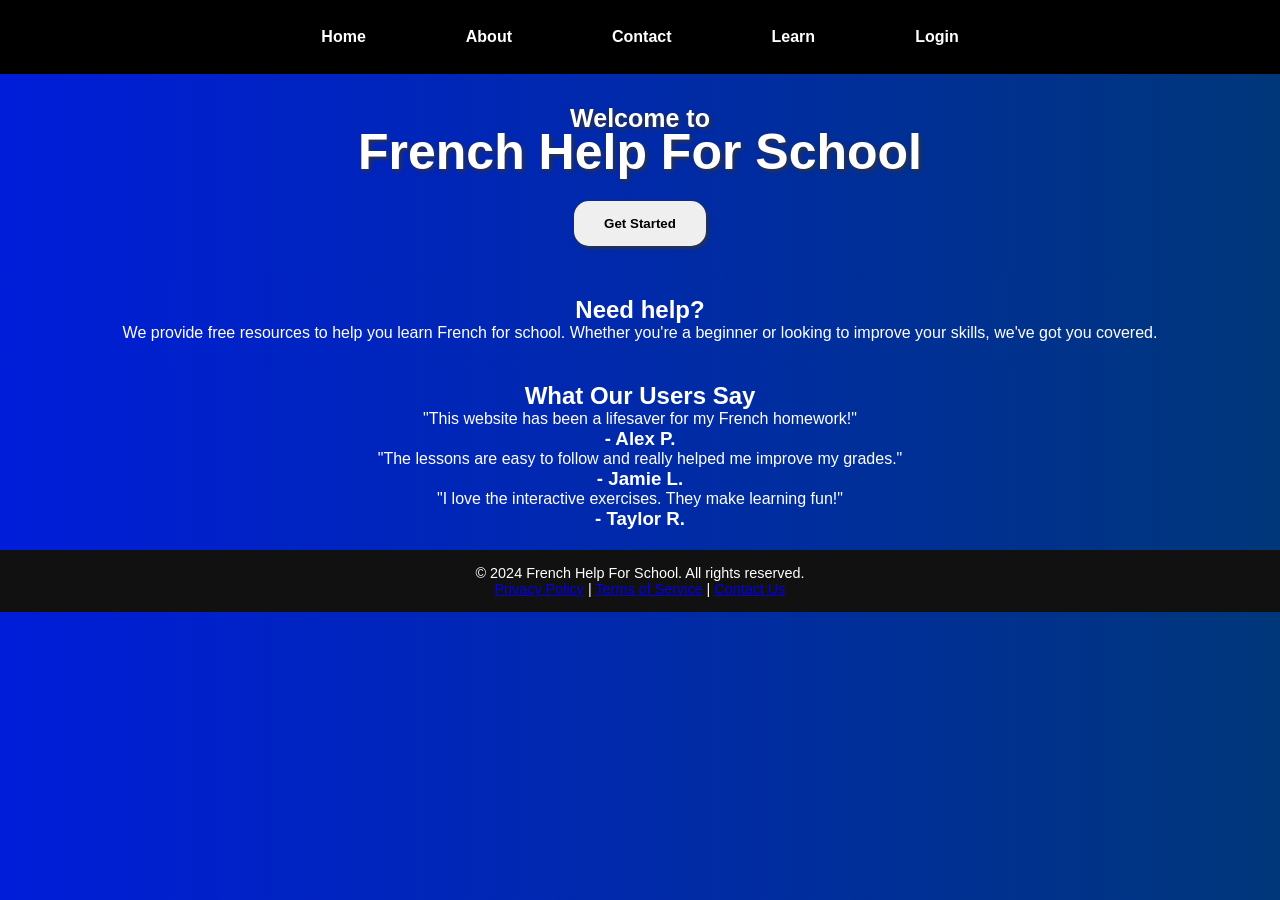
<file: index.html>
<!DOCTYPE html>
<html lang="en">

<head>
  <meta charset="UTF-8">
  <meta name="viewport" content="width=device-width, initial-scale=1">
  <link rel="stylesheet" href="assets/css/index.css">
  <title>French Help For School | Home</title>

  <!-- Favicons -->
  <link rel="apple-touch-icon" sizes="180x180" href="assets/images/favicons/apple-touch-icon.png">
  <link rel="icon" type="image/png" sizes="32x32" href="assets/images/favicons/favicon-32x32.png">
  <link rel="icon" type="image/png" sizes="16x16" href="assets/images/favicons/favicon-16x16.png">
  <link rel="manifest" href="assets/images/favicons/site.webmanifest">

  <!-- Google Sign-In -->
</head>

<body>
  <div class="content">
    <div id="nav-placeholder"></div>
    <div class="main">
      <div class="title">
        <h2>Welcome to</h2>
      <h1>French Help For School</h1>
      <button onclick="location.href='learn.html'">Get Started</button>
      </div>
      <div class="call-to-action">
        <h2>Need help?</h2>
        <p>We provide free resources to help you learn French for school. Whether you're a beginner or looking to
          improve your skills, we've got you covered.</p>
    </div>
    <div class="testimonials">
      <h2>What Our Users Say</h2>
      <div class="testimonial">
        <p>"This website has been a lifesaver for my French homework!"</p>
        <h3>- Alex P.</h3>
      </div>
      <div class="testimonial">
        <p>"The lessons are easy to follow and really helped me improve my grades."</p>
        <h3>- Jamie L.</h3>
      </div>
      <div class="testimonial">
        <p>"I love the interactive exercises. They make learning fun!"</p>
        <h3>- Taylor R.</h3>
      </div>
    </div>
    <div id="footer-placeholder"></div>
  </div>

  <script src="assets/js/script.js"></script>
  <script src="assets/js/jquery-3.6.0.min.js"></script>

  <script>
  </script>
</body>

</html>
</file>
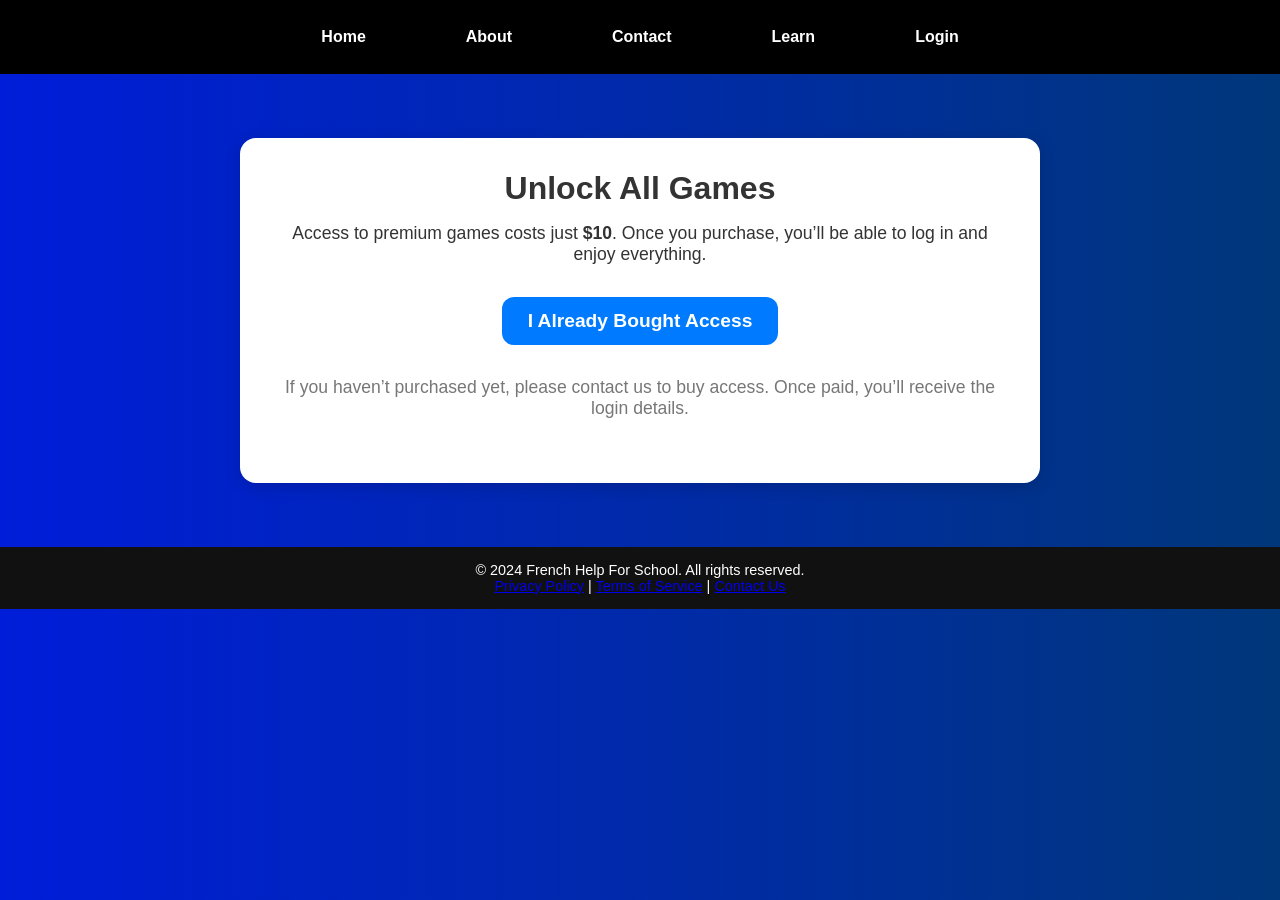
<file: buy.html>
<!DOCTYPE html>
<html lang="en">

<head>
    <meta charset="UTF-8">
    <meta name="viewport" content="width=device-width, initial-scale=1.0">
    <title>Buy Access | French Help For School</title>

    <!-- Favicons -->
    <link rel="apple-touch-icon" sizes="180x180" href="assets/images/favicons/apple-touch-icon.png">
    <link rel="icon" type="image/png" sizes="32x32" href="assets/images/favicons/favicon-32x32.png">
    <link rel="icon" type="image/png" sizes="16x16" href="assets/images/favicons/favicon-16x16.png">
    <link rel="manifest" href="assets/images/favicons/site.webmanifest">

    <!-- CSS -->
    <link rel="stylesheet" href="assets/css/index.css">
    <link rel="stylesheet" href="assets/css/games.css">

    <style>
        .buy-container {
            max-width: 800px;
            margin: 4rem auto;
            padding: 2rem;
            background: var(--card-bg, #fff);
            border-radius: 16px;
            box-shadow: 0 4px 16px rgba(0, 0, 0, 0.15);
            text-align: center;
        }

        .buy-container h1 {
            font-size: 2rem;
            margin-bottom: 1rem;
        }

        .buy-container p {
            font-size: 1.1rem;
            margin-bottom: 2rem;
        }

        .buy-button {
            display: inline-block;
            padding: 0.8rem 1.6rem;
            font-size: 1.2rem;
            font-weight: bold;
            background: #007bff;
            color: #fff;
            border-radius: 12px;
            text-decoration: none;
            transition: background 0.2s ease;
        }

        .buy-button:hover {
            background: #0056b3;
        }

        .note {
            margin-top: 2rem;
            font-size: 0.9rem;
            color: #777;
        }
    </style>
</head>

<body>
    <div id="nav-placeholder"></div>

    <main class="buy-container">
        <h1>Unlock All Games</h1>
        <p>Access to premium games costs just <strong>$10</strong>. Once you purchase, you’ll be able to log in and enjoy everything.</p>

        <a href="login.html" class="buy-button">I Already Bought Access</a>
        <p class="note">If you haven’t purchased yet, please contact us to buy access. Once paid, you’ll receive the login details.</p>
    </main>

    <div id="footer-placeholder"></div>

    <!-- Scripts -->
    <script src="assets/js/script.js"></script>
    <script src="assets/js/jquery-3.6.0.min.js"></script>
</body>

</html>
</file>
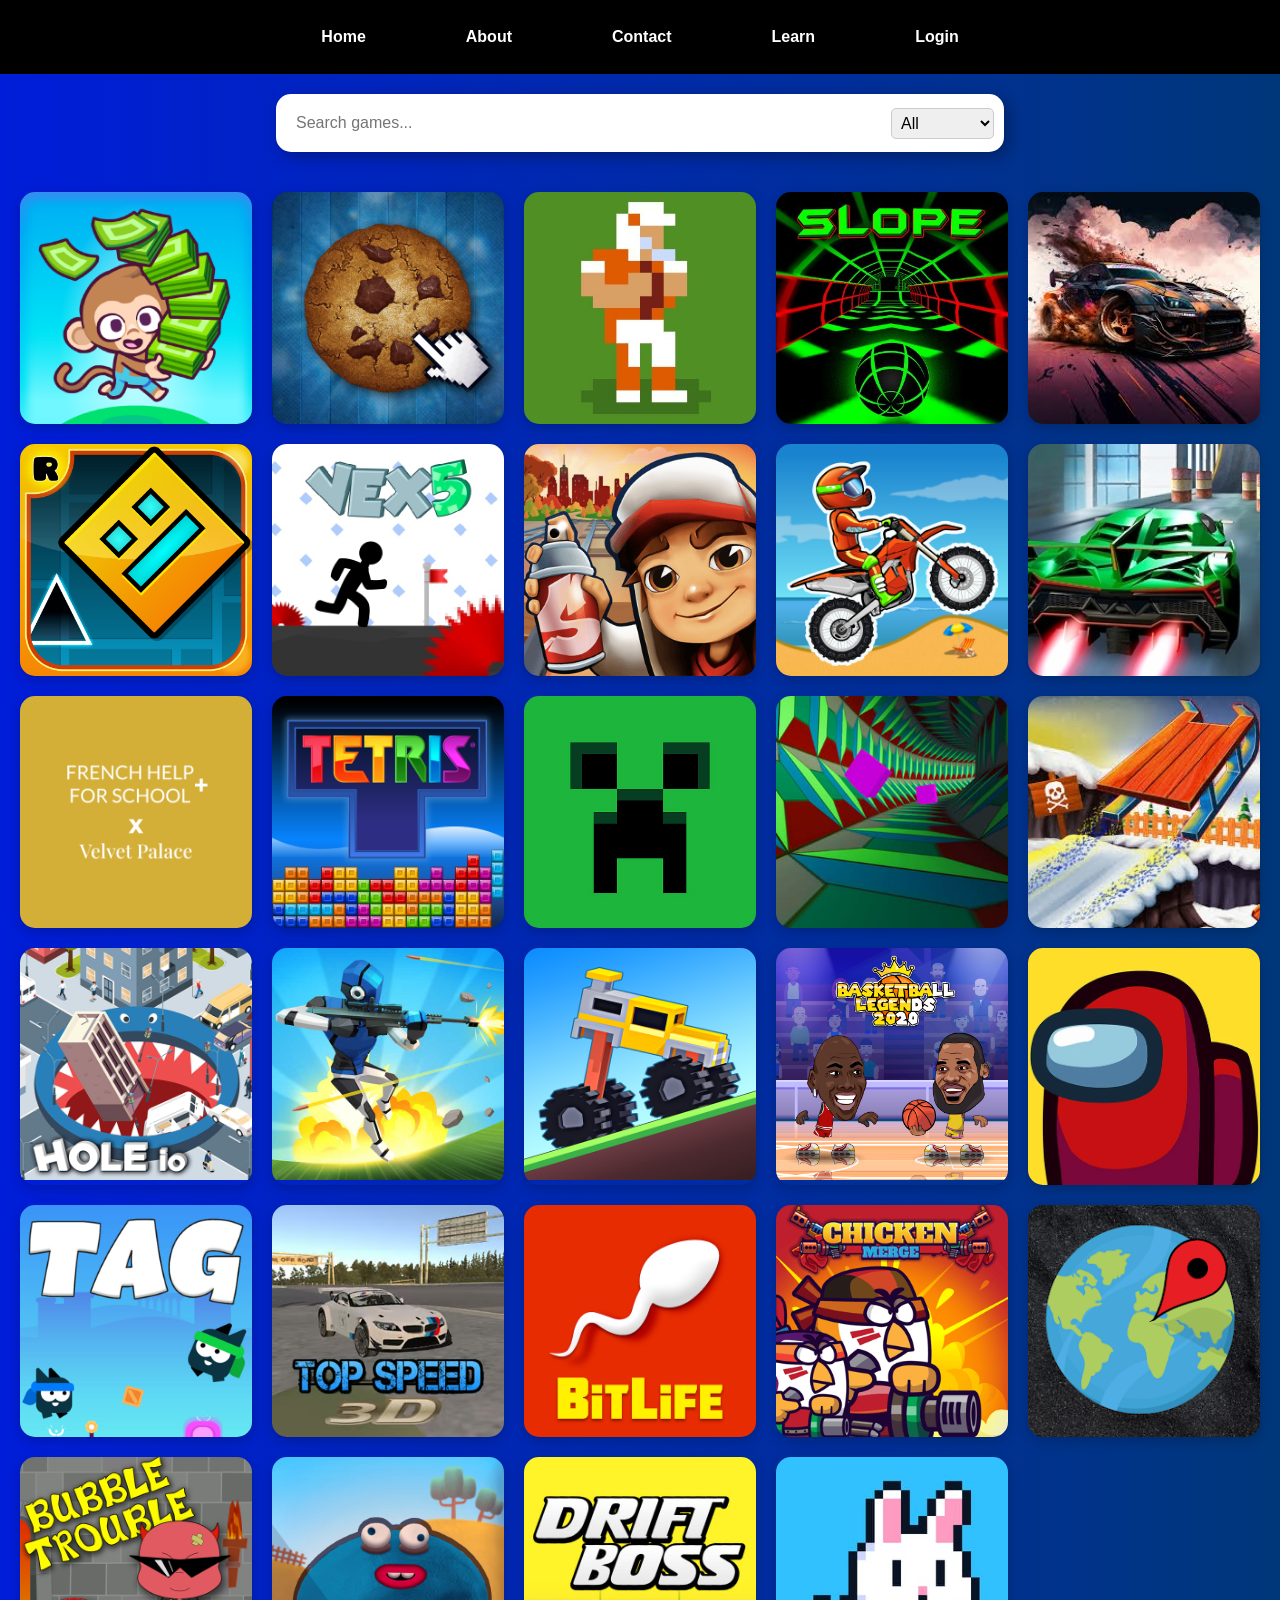
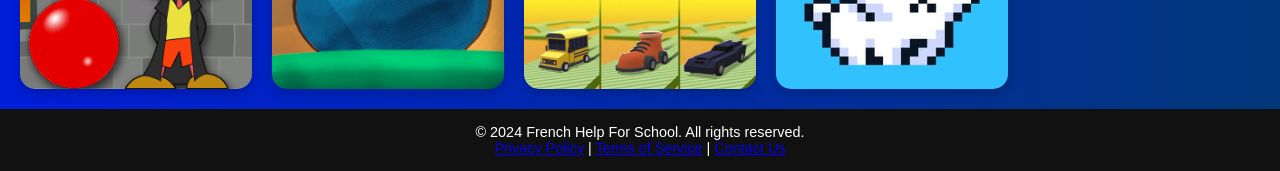
<file: games.html>
<!DOCTYPE html>
<html lang="en">

<head>
  <meta charset="UTF-8">
  <meta name="viewport" content="width=device-width, initial-scale=1">
  <link rel="stylesheet" href="assets/css/games.css">
  <link rel="stylesheet" href="assets/css/index.css">
  <title>French Help For School | Games</title>

  <!-- Favicons -->
  <link rel="apple-touch-icon" sizes="180x180" href="assets/images/favicons/apple-touch-icon.png">
  <link rel="icon" type="image/png" sizes="32x32" href="assets/images/favicons/favicon-32x32.png">
  <link rel="icon" type="image/png" sizes="16x16" href="assets/images/favicons/favicon-16x16.png">
  <link rel="manifest" href="assets/images/favicons/site.webmanifest">
</head>

<body>
  <div class="content">
    <div id="nav-placeholder"></div>
    <div class="main">
      <div id="games-header">
        <div id="search-bar" style="display: flex; gap: 8px; align-items: center;">
          <input type="text" id="search" placeholder="Search games..." autocomplete="off">
          <select id="free-filter">
            <option value="all">All</option>
            <option value="yes">Free Only</option>
            <option value="no">Paid Only</option>
          </select>
        </div>
      </div>
      </div>
    </div>
    <div class="game-container" id="game-container">
      <!-- Games load here -->
    </div>
  </div>
  <div id="footer-placeholder"></div>
  </div>

  <script src="assets/js/jquery-3.6.0.min.js"></script>
  <script src="assets/js/games.js"></script>
  <script src="assets/js/script.js"></script>
</body>

</html>
</file>
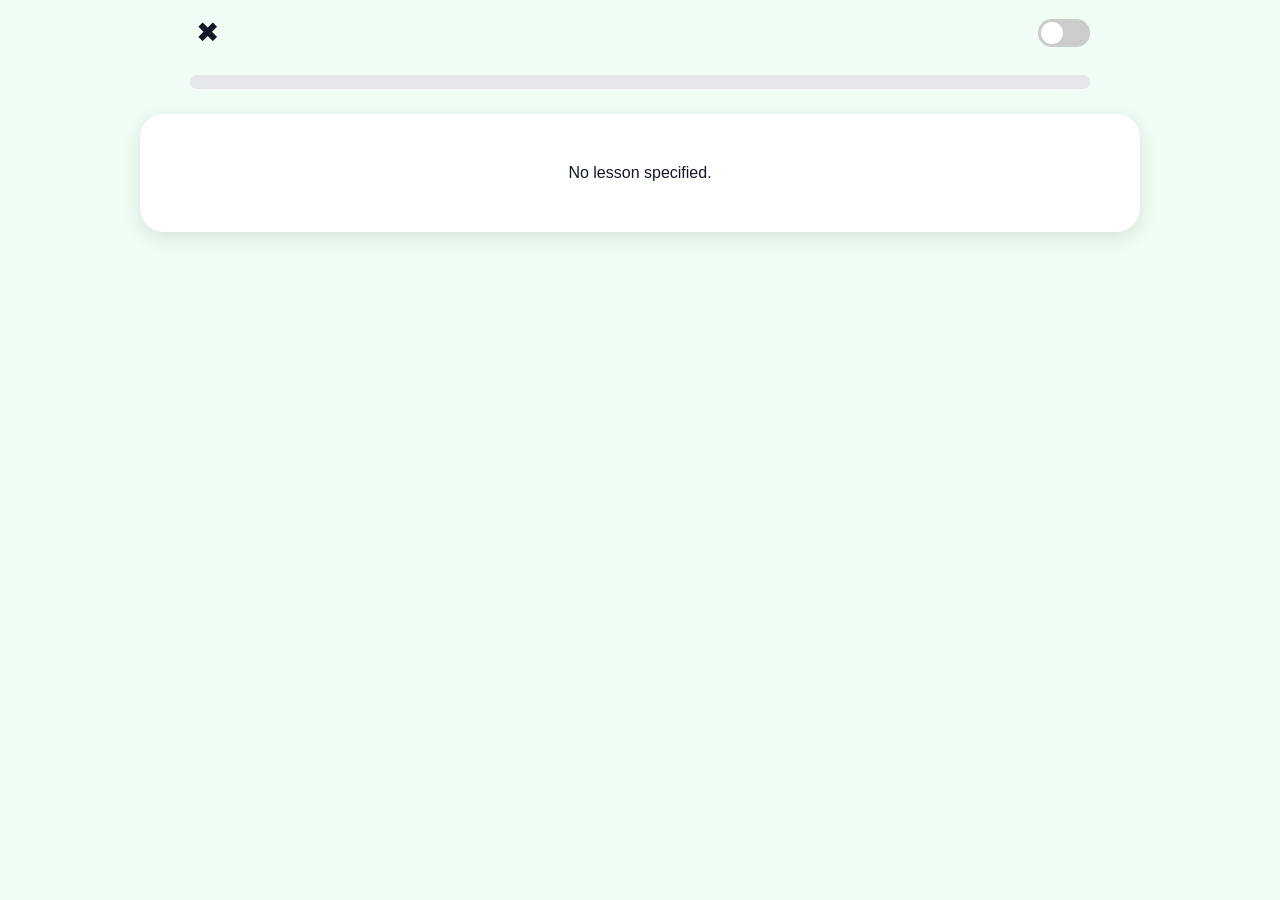
<file: lesson.html>
<!DOCTYPE html>
<html lang="en">

<head>
    <meta charset="UTF-8">
    <title>French Lesson</title>
    <!-- Favicons -->
    <link rel="apple-touch-icon" sizes="180x180" href="assets/images/favicons/apple-touch-icon.png">
    <link rel="icon" type="image/png" sizes="32x32" href="assets/images/favicons/favicon-32x32.png">
    <link rel="icon" type="image/png" sizes="16x16" href="assets/images/favicons/favicon-16x16.png">
    <link rel="manifest" href="assets/images/favicons/site.webmanifest">

    <style>
        :root {
            --bg: #f0fdf4;
            --card-bg: #ffffff;
            --text: #111827;
            --button-bg: #f3f4f6;
            --button-border: #d1d5db;
            --button-hover: #e5e7eb;
            --progress: #22c55e;
        }

        body.dark {
            --bg: #1f2937;
            --card-bg: #374151;
            --text: #f9fafb;
            --button-bg: #4b5563;
            --button-border: #6b7280;
            --button-hover: #6b7280;
            --progress: #10b981;
        }

        body {
            font-family: "Arial Rounded MT Bold", Arial, sans-serif;
            background: var(--bg);
            color: var(--text);
            margin: 0;
            padding: 0;
            display: flex;
            flex-direction: column;
            align-items: center;
            min-height: 100vh;
            transition: background 0.3s, color 0.3s;
        }

        #top-bar {
            display: flex;
            justify-content: space-between;
            align-items: center;
            width: 90%;
            max-width: 900px;
            padding: 15px 0;
        }

        #exit-btn {
            background: none;
            border: none;
            font-size: 28px;
            cursor: pointer;
            color: var(--text);
        }

        #exit-btn:hover {
            color: #ef4444;
        }

        .switch {
            position: relative;
            display: inline-block;
            width: 52px;
            height: 28px;
        }

        .switch input {
            display: none;
        }

        .slider {
            position: absolute;
            cursor: pointer;
            top: 0;
            left: 0;
            right: 0;
            bottom: 0;
            background-color: #ccc;
            transition: 0.3s;
            border-radius: 34px;
        }

        .slider:before {
            position: absolute;
            content: "";
            height: 22px;
            width: 22px;
            left: 3px;
            bottom: 3px;
            background-color: white;
            transition: 0.3s;
            border-radius: 50%;
        }

        input:checked+.slider {
            background-color: #22c55e;
        }

        input:checked+.slider:before {
            transform: translateX(24px);
        }

        #progress-bar {
            width: 90%;
            max-width: 900px;
            height: 14px;
            background: #e5e7eb;
            border-radius: 7px;
            margin: 10px 0 25px;
            overflow: hidden;
        }

        #progress-fill {
            height: 100%;
            background: var(--progress);
            width: 0%;
            transition: width 0.3s ease;
        }

        #lesson-container {
            background: var(--card-bg);
            padding: 30px;
            border-radius: 24px;
            box-shadow: 0 6px 20px rgba(0, 0, 0, 0.1);
            max-width: 900px;
            width: 90%;
            text-align: center;
            margin-bottom: 30px;
            transition: background 0.3s;
        }

        .question {
            font-size: 24px;
            font-weight: bold;
            margin-bottom: 22px;
        }

        .options {
            display: flex;
            flex-direction: column;
            gap: 14px;
            margin-bottom: 24px;
        }

        .options button {
            background: var(--button-bg);
            border: 2px solid var(--button-border);
            border-radius: 14px;
            padding: 14px;
            font-size: 18px;
            cursor: pointer;
            transition: all 0.2s;
            color: var(--text);
        }

        .options button:hover {
            background: var(--button-hover);
        }

        .options button.correct {
            background: #22c55e;
            color: white;
            border-color: #16a34a;
        }

        .options button.incorrect {
            background: #ef4444;
            color: white;
            border-color: #b91c1c;
        }

        input[type="text"] {
            width: 100%;
            padding: 14px;
            font-size: 18px;
            border: 2px solid var(--button-border);
            border-radius: 14px;
            margin-bottom: 20px;
            background: var(--button-bg);
            color: var(--text);
        }

        #next-btn {
            background: #3b82f6;
            border: none;
            color: white;
            padding: 14px 24px;
            font-size: 18px;
            border-radius: 14px;
            cursor: pointer;
            display: none;
        }

        #next-btn:hover {
            background: #2563eb;
        }

        #result {
            font-size: 22px;
            font-weight: bold;
            margin-top: 20px;
        }

        @media(min-width: 1200px) {
            #lesson-container {
                padding: 50px;
            }

            .question {
                font-size: 28px;
            }

            .options button {
                font-size: 20px;
                padding: 16px;
            }

            input[type="text"] {
                font-size: 20px;
                padding: 16px;
            }

            #next-btn {
                font-size: 20px;
                padding: 16px 28px;
            }
        }
    </style>
</head>

<body>
    <div id="top-bar">
        <button id="exit-btn">✖</button>
        <label class="switch">
            <input type="checkbox" id="dark-toggle">
            <span class="slider"></span>
        </label>
    </div>

    <div id="progress-bar">
        <div id="progress-fill"></div>
    </div>

    <div id="lesson-container">Loading lesson...</div>
    <button id="next-btn">Next</button>

    <script>
        let questions = [];
        let currentIndex = 0;
        let correctCount = 0;

        async function loadLesson() {
            const hash = window.location.hash.slice(1);
            if (!hash) {
                document.getElementById("lesson-container").textContent = "No lesson specified.";
                return;
            }

            window.currentLessonID = hash; // save current lesson id for completion tracking
            const lessonFile = `lessons/${hash}.csv`;

            try {
                const response = await fetch(lessonFile);
                if (!response.ok) throw new Error("Lesson file not found");
                const text = await response.text();
                const rows = text.trim().split("\n").map(r => r.split(","));

                questions = rows.slice(1).map(row => {
                    const [type, target, question, a1, a2, a3, a4, correct] = row.map(c => c.trim());
                    return { type, question, answers: [a1, a2, a3, a4], correct };
                });

                currentIndex = 0;
                correctCount = 0;
                showQuestion();
            } catch (err) {
                document.getElementById("lesson-container").textContent = "Error: " + err.message;
            }
        }

        function updateProgress() {
            const progress = ((currentIndex) / questions.length) * 100;
            document.getElementById("progress-fill").style.width = progress + "%";
        }

        function showQuestion() {
            const container = document.getElementById("lesson-container");
            const q = questions[currentIndex];
            container.innerHTML = "";

            const qEl = document.createElement("div");
            qEl.className = "question";
            qEl.textContent = q.question;
            container.appendChild(qEl);

            let answered = false;
            const nextBtn = document.getElementById("next-btn");
            nextBtn.style.display = "none";

            if (q.type === "multiple-choice") {
                const optionsDiv = document.createElement("div");
                optionsDiv.className = "options";

                q.answers.forEach((ans, i) => {
                    if (!ans) return;
                    const btn = document.createElement("button");
                    btn.textContent = ans;
                    btn.onclick = () => {
                        if (answered) return;
                        answered = true;
                        if (String(i + 1) === q.correct) {
                            btn.classList.add("correct");
                            correctCount++;
                        } else {
                            btn.classList.add("incorrect");
                        }
                        nextBtn.style.display = "inline-block";
                    };
                    optionsDiv.appendChild(btn);
                });

                container.appendChild(optionsDiv);

            } else if (q.type === "input") {
                const input = document.createElement("input");
                input.type = "text";
                container.appendChild(input);

                const checkBtn = document.createElement("button");
                checkBtn.textContent = "Check Answer";
                checkBtn.onclick = () => {
                    if (answered) return;
                    answered = true;
                    if (input.value.trim().toLowerCase() === q.answers[0].toLowerCase()) {
                        input.style.border = "none";
                        correctCount++;
                    } else {
                        input.style.border = "none";
                    }
                    nextBtn.style.display = "inline-block";
                };
                container.appendChild(checkBtn);
            }

            updateProgress();
        }

        document.getElementById("next-btn").addEventListener("click", () => {
            currentIndex++;
            if (currentIndex < questions.length) {
                showQuestion();
            } else {
                completeLesson();
            }
        });

        function completeLesson() {
            const container = document.getElementById("lesson-container");
            container.innerHTML = `
        <div id="result">
          🎉 Lesson complete!<br>
          You got ${correctCount} / ${questions.length} correct.
        </div>
      `;
            document.getElementById("next-btn").style.display = "none";
            document.getElementById("progress-fill").style.width = "100%";

            // save lesson as completed in localStorage
            let completed = JSON.parse(localStorage.getItem("french_lesson_complete") || "[]");
            if (!completed.includes(window.currentLessonID)) {
                completed.push(window.currentLessonID);
                localStorage.setItem("french_lesson_complete", JSON.stringify(completed));
            }
        }

        document.getElementById("exit-btn").addEventListener("click", () => {
            window.location.href = "learn.html";
        });

        const darkToggle = document.getElementById("dark-toggle");
        darkToggle.addEventListener("change", () => {
            document.body.classList.toggle("dark", darkToggle.checked);
        });

        window.addEventListener("hashchange", loadLesson);
        loadLesson();
    </script>
</body>

</html>
</file>
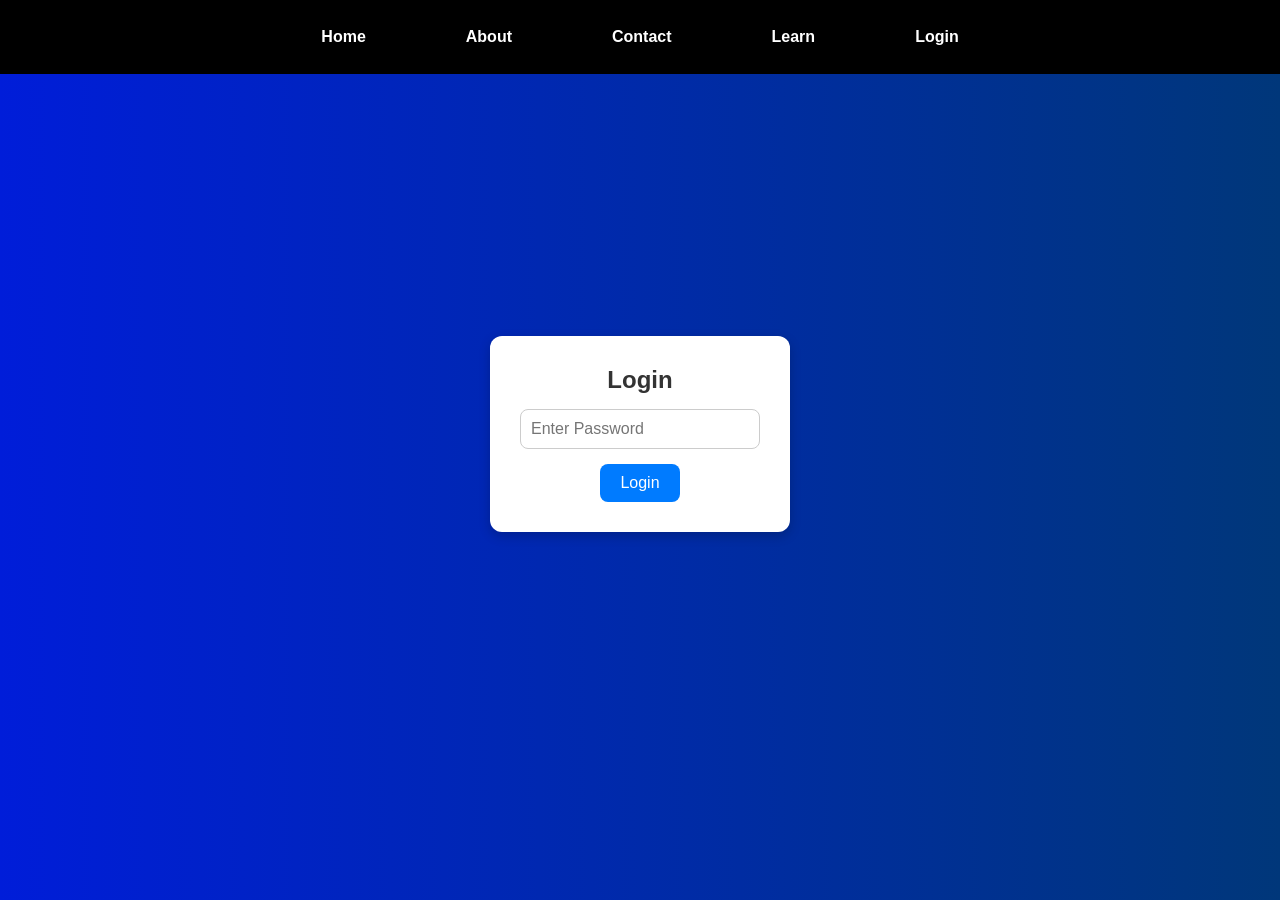
<file: login.html>
<!DOCTYPE html>
<html lang="en">

<head>
  <meta charset="UTF-8" />
  <meta name="viewport" content="width=device-width, initial-scale=1.0" />
  <title>Login | French Help For School</title>

  <!-- Styles -->
  <link rel="stylesheet" href="assets/css/index.css">
  <link rel="stylesheet" href="assets/css/games.css">

  <!-- Favicons -->
  <link rel="apple-touch-icon" sizes="180x180" href="assets/images/favicons/apple-touch-icon.png">
  <link rel="icon" type="image/png" sizes="32x32" href="assets/images/favicons/favicon-32x32.png">
  <link rel="icon" type="image/png" sizes="16x16" href="assets/images/favicons/favicon-16x16.png">
  <link rel="manifest" href="assets/images/favicons/site.webmanifest">

  <style>
    .login-container {
      display: flex;
      justify-content: center;
      align-items: center;
      min-height: 80vh;
      flex-direction: column;
      gap: 20px;
    }

    .login-box {
      padding: 30px;
      border-radius: 12px;
      background: #fff;
      box-shadow: 0 4px 12px rgba(0, 0, 0, 0.2);
      max-width: 300px;
      width: 100%;
      text-align: center;
    }

    .login-box h2 {
      margin-bottom: 15px;
    }

    .login-box input[type="password"] {
      width: 100%;
      padding: 10px;
      border: 1px solid #ccc;
      border-radius: 8px;
      margin-bottom: 15px;
      font-size: 16px;
    }

    .login-box button {
      padding: 10px 20px;
      border: none;
      border-radius: 8px;
      background: #007bff;
      color: #fff;
      font-size: 16px;
      cursor: pointer;
      transition: background 0.2s;
    }

    .login-box button:hover {
      background: #0056b3;
    }

    .error {
      color: red;
      margin-top: 10px;
      font-size: 14px;
    }
  </style>
</head>

<body>
  <div class="content">
    <div id="nav-placeholder"></div>

    <div class="login-container">
      <div class="login-box">
        <h2>Login</h2>
        <input type="password" id="password-input" placeholder="Enter Password">
        <button id="login-btn">Login</button>
        <div id="error-msg" class="error" style="display:none;">Incorrect password. Try again.</div>
      </div>
    </div>
  </div>

  <!-- Scripts -->
  <script src="assets/js/jquery-3.6.0.min.js"></script>
  <script src="assets/js/script.js"></script>

  <script>
    const correctPassword = "Frenchp3PdFBQHSW7jDhGvWlzKDEUZjQq0uIL3"; // 🔑 set your password here
    const token = "Nf9qNFv9wLTHdvWrvgI0Sb89Tyysbj6r";

    document.getElementById("login-btn").addEventListener("click", () => {
      const input = document.getElementById("password-input").value;

      if (input === correctPassword) {
        localStorage.setItem("french_logged_in", token);
        window.location.href = "index.html"; // redirect after login
      } else {
        document.getElementById("error-msg").style.display = "block";
      }
    });

    // Optional: allow pressing Enter to submit
    document.getElementById("password-input").addEventListener("keypress", (e) => {
      if (e.key === "Enter") {
        document.getElementById("login-btn").click();
      }
    });
  </script>
</body>
</html>
</file>
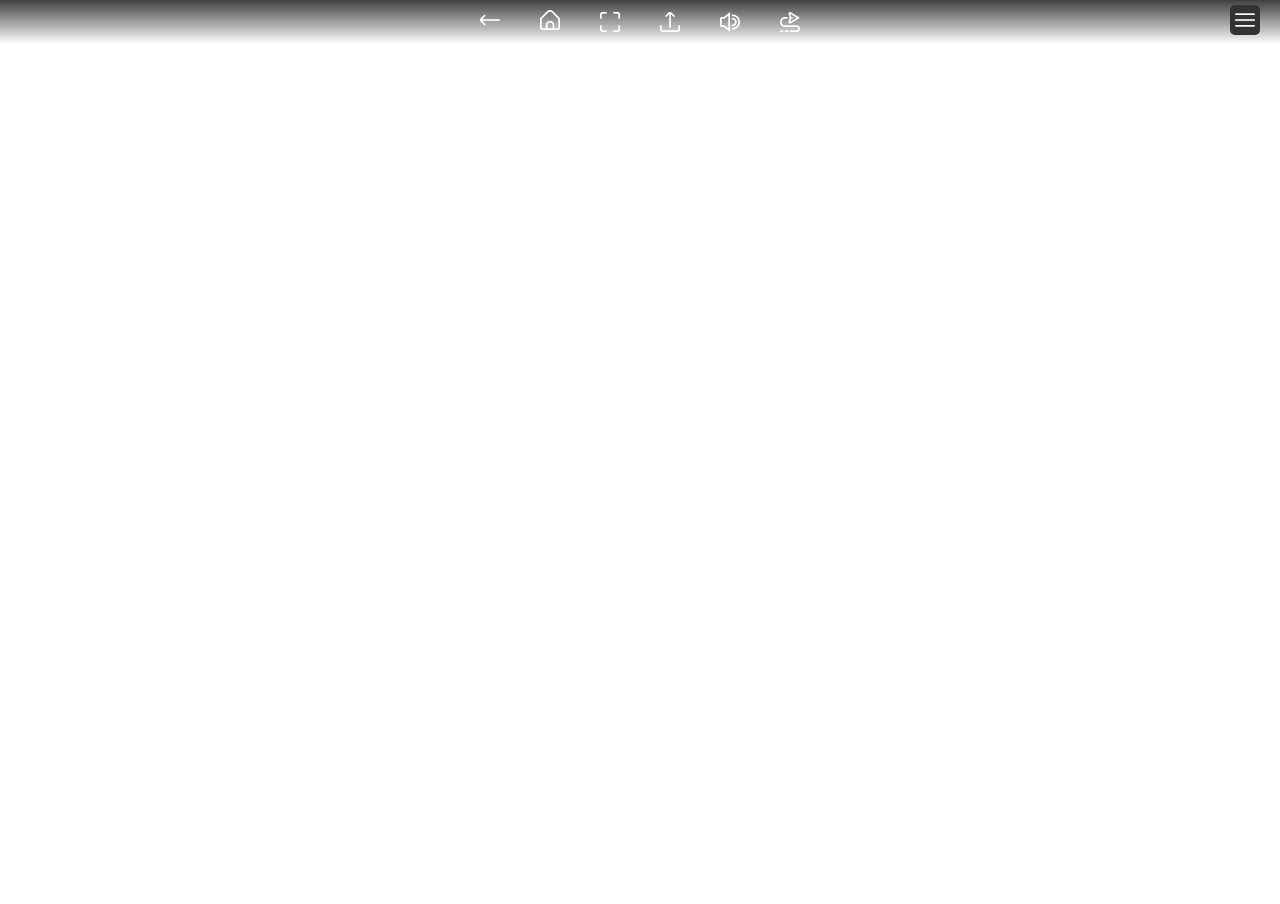
<file: games/game.html>
<!DOCTYPE html>
<html lang="en">

<head>
  <meta charset="UTF-8" />
  <meta name="viewport" content="width=device-width, initial-scale=1.0" />
  <title>Game Page | French Help For School</title>

  <!-- Favicon and icons -->
  <link rel="apple-touch-icon" sizes="180x180" href="../assets/images/favicons/apple-touc h-icon.png">
  <link rel="icon" type="image/png" sizes="32x32" href="../assets/images/favicons/favicon-32x32.png">
  <link rel="icon" type="image/png" sizes="16x16" href="../assets/images/favicons/favicon-16x16.png">
  <link rel="manifest" href="../assets/images/favicons/site.webmanifest">
  <link rel="stylesheet" href="../assets/css/game.css" />
</head>

<body>

  <!-- Shown if user is NOT logged in -->
  <div id="not-logged-in" class="not-logged-in" style="display:none;">
    <iframe src="../navigation/404.html" style="border:none; width:100%; height:100vh;"></iframe>
  </div>

  <!-- Main Game Container -->
  <div id="game-container">
    <!-- Menu Toggle Icon -->
    <img id="menu-toggle" src="../assets/images/icons/menu.png" alt="Menu Toggle" />

    <!-- Menu Bar -->
    <div id="menu-bar">
      <a href="../games.html"><img src="../assets/images/icons/arrow.png" class="menu-icon" title="Back"></a>
      <a href="../index.html"><img src="../assets/images/icons/home.png" class="menu-icon" title="Home"></a>
      <img src="../assets/images/icons/fullscreen.png" class="menu-icon" id="fullscreen-btn" title="Fullscreen">
      <img src="../assets/images/icons/share.png" class="menu-icon" id="share-btn" title="Share">
      <img src="../assets/images/icons/volume.png" class="menu-icon" id="volume-btn" title="Toggle Mute">
      <img src="../assets/images/icons/tab.png" class="menu-icon" id="popup-btn" title="Open in about:blank">
    </div>

    <!-- Game Frame -->
    <iframe id="game-frame" src="https://example.com"></iframe>
  </div>

  <script src="../assets/js/game.js"></script>
  <script src="../assets/js/gameLoader.js"></script>
</body>

</html>
</file>
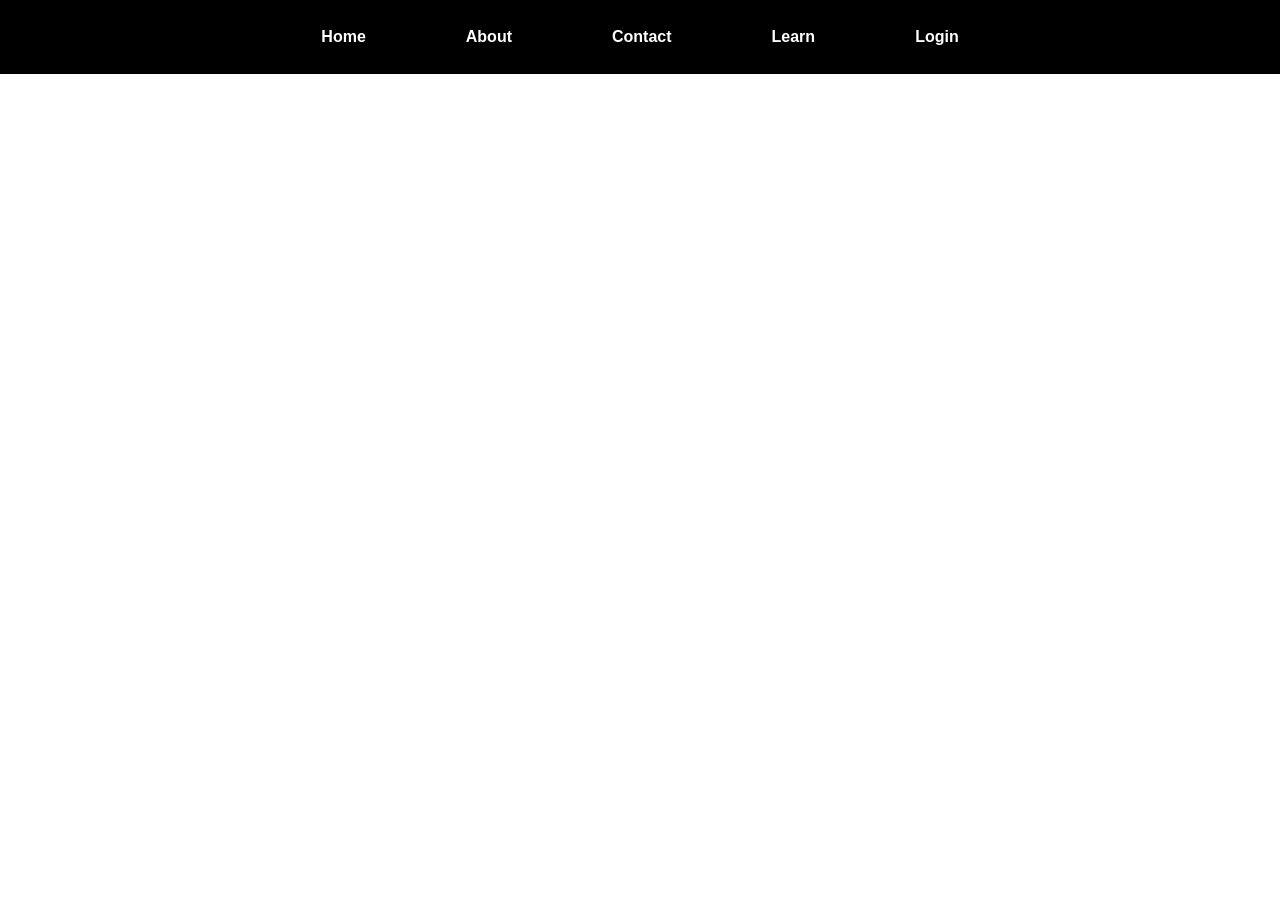
<file: navigation/nav.html>
<body>
    <div class="nav">
        <a href="home">Home</a>
        <a href="about">About</a>
        <a href="contact">Contact</a>
        <a href="learn">Learn</a>
        <a id="login" href="login">Login</a>
    </div>
</body>
<style>
    body {
        margin: 0;
        padding: 0;
        font: 16px Arial, sans-serif;
    }

    .nav {
        background-color: black;
        padding: 14px 16px;
        display: flex;
        justify-content: center;
    }

    .nav a {
        color: white;
        text-decoration: none;
        padding: 14px 50px;
        font-weight: bold;
    }

</style>
<script>
    if (localStorage.getItem("loggedIn") === "Nf9qNFv9wLTHdvWrvgI0Sb89Tyysbj6r") {
        document.getElementById("login").textContent = "Logout";
        document.getElementById("login").href = "logout";
    } else {
        document.getElementById("login").textContent = "Login";
        document.getElementById("login").href = "login";
    }
</script>
</file>
<file: assets/css/index.css>
/* === Base Reset === */
* {
  margin: 0;
  padding: 0;
  box-sizing: border-box;
  user-select: none;
}

/* === Body Styling === */
body {
  font-family: 'Segoe UI', Arial, sans-serif;
  line-height: 1.6;
  background: #f9f9f9;
  color: #333;
  background: linear-gradient(90deg, rgba(0, 29, 217, 1) 0%, rgba(0, 55, 122, 1) 100%);
}

/* === Main Content === */
.main {
  text-align: center;
}

.title {
  color: white;
  padding: 30px;
}

.title h1,
.title h2 {
  text-shadow: #333 2px 2px 4px;
}

.title h1 {
  font-size: 50px;
  font-weight: bold;
}

.title h2 {
  font-size: 25px;
  margin-bottom: -10px;
  font-weight: bold;
}

.title button {
  margin-top: 20px;
  box-shadow: #333 2px 2px 4px;
  font-weight: 900;
}

.call-to-action {
  background: linear-gradient(90deg, rgba(0, 29, 217, 1) 0%, rgba(0, 55, 122, 1) 100%);
  color: white;
  padding: 20px;
}

.testimonials {
  color: white;
  padding: 20px;
}

/* === Buttons === */
button,
.btn {
  border: none;
  padding: 15px 30px;
  border-radius: 15px;
  transition: transform 0.3s ease-in-out;
}

button:hover,
.btn:hover {
  transform: scale(1.1);
}

/* === Footer === */
#footer-placeholder {
  background: #111;
  color: white;
  padding: 15px;
  text-align: center;
  font-size: 0.9rem;
}

/* === Responsive Adjustments === */
@media (max-width: 768px) {
  .nav {
    flex-wrap: wrap;
    height: auto;
    padding: 10px;
  }

  .nav a {
    padding: 10px;
    display: block;
  }

  .main {
    margin: 20px;
    padding: 15px;
  }
}
</file>
<file: assets/css/games.css>
.main {
  max-width: 60%;
  margin: 0 auto;
  padding: 20px;
}

#search-bar {
  background-color: white;
  padding: 10px;
  border-radius: 15px;
  box-shadow: 5px 5px 15px rgba(0, 0, 0, 0.3);
}

#search-bar input {
  width: 100%;
  padding: 10px;
  border: none;
  border-radius: 5px;
  font-size: 16px;
}

input:focus, select:focus {
  outline: none;
}

#search-bar select {
  margin-left: 10px;
  padding: 5px;
  border-radius: 5px;
  border: 1px solid #ccc;
  font-size: 16px;
}

.game-container {
  display: grid;
  grid-template-columns: repeat(auto-fill, minmax(220px, 1fr));
  gap: 20px;
  padding: 20px;
}

.game-card {
  position: relative;
  border-radius: 15px;
  overflow: hidden;
  box-shadow: 0 4px 12px rgba(0, 0, 0, 0.2);
  cursor: pointer;
  transition: transform 0.5s ease;
}

.game-card:hover {
  transform: scale(1.05);
}

.game-card img {
  width: 100%;
  height: auto;
  display: block;
  transition: filter 0.5s ease;

}

.game-card img:hover {
  filter: brightness(80%);
}

.game-overlay {
  position: absolute;
  bottom: 10px;
  left: 10px;
  right: 10px;
  display: flex;
  justify-content: space-between;
  opacity: 0;
  transition: opacity 0.5s ease;

}

.game-card:hover .game-overlay {
  opacity: 1;
}

.game-overlay img {
  width: 32px;
  height: 32px;
  padding: 6px;
  cursor: pointer;
  transition: transform 0.2s ease;
}

.game-overlay img:hover {
  transform: scale(1.15);
}
</file>
<file: assets/css/game.css>
html,
body {
    margin: 0;
    padding: 0;
    height: 100%;
    overflow: hidden;
    font-family: sans-serif;
}

#game-container {
    height: 100%;
    width: 100%;
    position: relative;
}

iframe {
    border: none;
    height: 100%;
    width: 100%;
}

/* Menu bar */
#menu-bar {
    position: absolute;
    top: 0;
    left: 0;
    width: 100%;
    padding: 10px 0;
    background: linear-gradient(to bottom, rgba(0, 0, 0, 0.75), rgba(0, 0, 0, 0));
    display: flex;
    align-items: center;
    justify-content: center;
    opacity: 1;
    transition: opacity 0.3s ease;
    z-index: 10;
}

#menu-bar.hidden {
    opacity: 0;
    pointer-events: none;
}



.menu-icon {
    height: 20px;
    margin: 0 20px;
    cursor: pointer;
}

#menu-toggle {
    position: absolute;
    top: 05px;
    right: 20px;
    height: 20px;
    z-index: 11;
    cursor: pointer;
    background-color: #333;
    padding: 5px;
    border-radius: 5px;

}
</file>
